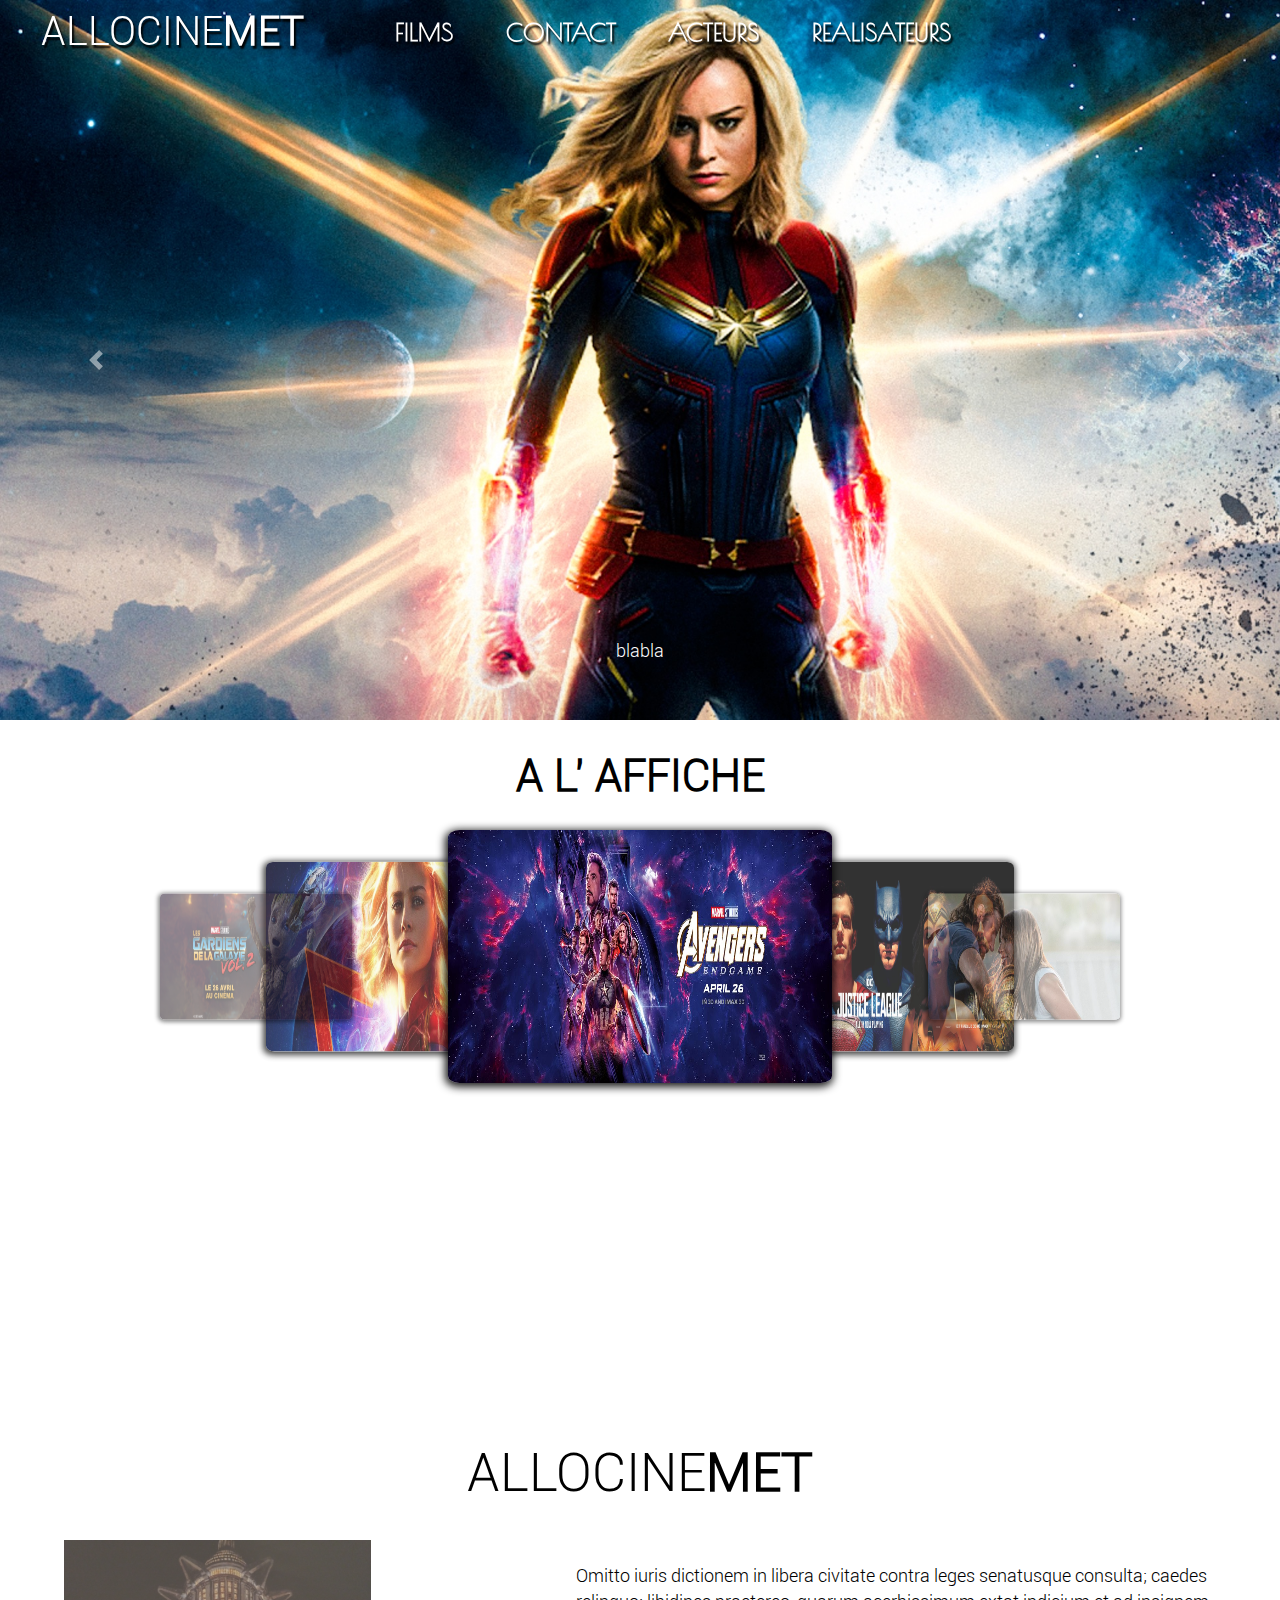
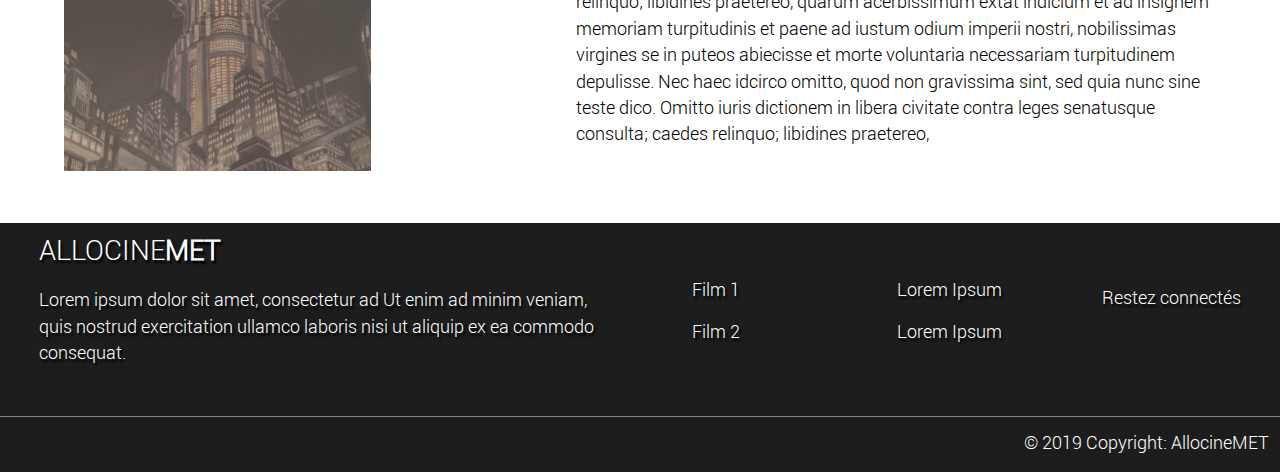
<file: allocinemet-master/index.html>
<!DOCTYPE html>
<html>

<head>
  <meta charset="UTF-8">
  <meta name="viewport" content="width=device-width, initial-scale=1.0">
  <meta http-equiv="X-UA-Compatible" content="ie=edge">
  <title>AllocineMet</title>
  <link rel="stylesheet" href="https://use.fontawesome.com/releases/v5.8.1/css/all.css" integrity="sha384-50oBUHEmvpQ+1lW4y57PTFmhCaXp0ML5d60M1M7uH2+nqUivzIebhndOJK28anvf" crossorigin="anonymous">
  <link href="https://fonts.googleapis.com/css?family=Poiret+One|Roboto+Condensed" rel="stylesheet">
  <link href='https://fonts.googleapis.com/css?family=Oswald' rel='stylesheet' type='text/css'>
  <link href="//maxcdn.bootstrapcdn.com/bootstrap/4.1.1/css/bootstrap.min.css" rel="stylesheet" id="bootstrap-css">
  <link rel="stylesheet" href="css/style.css">
  <link rel="stylesheet" href="css/carousel.css">
  <link rel="stylesheet" href="css/header.css">
  <link rel="stylesheet" href="css/footer.css">
</head>

<body>
  <header>
    <nav class="fixed-top" id="link_nav">
      <a href="index.html" class="mt-2" id="logo">
        <h1>ALLOCINE<strong>MET</strong></h1>
      </a>
      <div id="Navbar">
        <a href="allo_films.php">FILMS </a>
        <a href="contact.html">CONTACT </a>
        <a href="#">ACTEURS </a>
        <a href="#">REALISATEURS </a>
      </div>
      <div class="m-nav-toggle">
        <span class="m-toggle-icon"></span>
    </nav>
  </header>
  <main class="container-fluid">
    <div id="carouselExampleControls" class="carousel slide" data-ride="carousel">
      <div class="carousel-inner">
        <div class="carousel-item active">
          <img class="d-block w-100" src="img/Marvel.jpeg" alt="First slide">
          <div class="carousel-caption d-none d-md-block">
            <p>blabla</p>
          </div>
        </div>
        <div class="carousel-item">
          <img class="d-block w-100" src="img/alita.jpe" alt="Second slide">
          <div class="carousel-caption d-none d-md-block">
            <p>blabla</p>
          </div>
        </div>
        <div class="carousel-item">
          <img class="d-block w-100" src="img/dragon.jpeg" alt="Third slide">
          <div class="carousel-caption d-none d-md-block">
            <p>blabla</p>
          </div>
        </div>
      </div>
      <a class="carousel-control-prev" href="#carouselExampleControls" role="button" data-slide="prev">
        <span class="carousel-control-prev-icon" aria-hidden="true"></span>
        <span class="sr-only">Previous</span>
      </a>
      <a class="carousel-control-next" href="#carouselExampleControls" role="button" data-slide="next">
        <span class="carousel-control-next-icon" aria-hidden="true"></span>
        <span class="sr-only">Next</span>
      </a>
    </div>

    <div class="Container2">
      <h2 class="affiche_container">A L' AFFICHE</h2>
      <ul class="Carousel2">
        <li class="Items Front"><img src="img/endmar.jpg"></li>
        <li class="Items Left"><img src="img/capmar.jpeg"></li>
        <li class="Items Left2"><img src="img/gard.jpg"></li>
        <li class="Items Right"><img src="img/js.jpg"></li>
        <li class="Items Right2"><img src="img/star.jpg"></li>
      </ul>
    </div>

    <div class="parallax-window" data-parallax="scroll" data-image-src="img/metro.jpg"></div>

    <a href="#">
      <h2 class="titrecinemet">ALLOCINE<strong>MET</strong></h2>
    </a>
    <br>
    <div class="contain">
      <a href="#"><img class="imgcinemet" src="img/metro.jpg"></a>
      <p>Omitto iuris dictionem in libera civitate contra leges senatusque consulta; caedes relinquo; libidines praetereo,
        quarum acerbissimum extat indicium et ad insignem memoriam turpitudinis et paene ad iustum odium imperii nostri,
        nobilissimas virgines se in puteos abiecisse et morte voluntaria necessariam turpitudinem depulisse. Nec haec idcirco
        omitto, quod non gravissima sint, sed quia nunc sine teste dico.
        Omitto iuris dictionem in libera civitate contra leges senatusque consulta; caedes relinquo; libidines praetereo,
      </p>
    </div>
    <br>
  </main>
  <footer>
    <div class="footer1">
      <h3><a href="index.html"> ALLOCINE<strong>MET</strong></a></h3>
      <p>Lorem ipsum dolor sit amet, consectetur ad Ut enim ad minim veniam,
        quis nostrud exercitation ullamco laboris nisi ut aliquip ex ea commodo consequat.</p>
    </div>
    <div class="footer_part2">
      <p><a href="#">Film 1</a></p>
      <p><a href="#">Film 2</a></p>
    </div>
    <div class="footer_part2_1">
      <p><a href="">Lorem Ipsum</a></p>
      <p><a href="">Lorem Ipsum</a></p>
    </div>
    <div class="footer_part3">
      <p><a href="contact.php">Restez connectés</a></p>
      <a href="">
        <i class="fab fa-facebook-f fa-1x" style="color:white;"></i>
      </a>
      </li>
      <li>
        <a href="">
          <i class="fab fa-twitter fa-1x" style="color:white;"></i>
        </a>
      </li>
      <li>
        <a>
      <li>
        <a href="">
          <i class="fab fa-instagram  fa-1x" style="color:white;"></i>
        </a>
      </li>
      <li>
        <a href="">
          <i class="fab fa-youtube  fa-1x" style="color:white;"></i>
        </a>
      </li>
      </ul>
    </div>
  </footer>
  <div class="footer2">
    <p>© 2019 Copyright: AllocineMET</p>
  </div>

  <script src="https://code.jquery.com/jquery-3.3.1.slim.min.js" integrity="sha384-q8i/X+965DzO0rT7abK41JStQIAqVgRVzpbzo5smXKp4YfRvH+8abtTE1Pi6jizo" crossorigin="anonymous"></script>
  <script src="https://cdnjs.cloudflare.com/ajax/libs/popper.js/1.14.7/umd/popper.min.js" integrity="sha384-UO2eT0CpHqdSJQ6hJty5KVphtPhzWj9WO1clHTMGa3JDZwrnQq4sF86dIHNDz0W1" crossorigin="anonymous"></script>
  <script src="https://stackpath.bootstrapcdn.com/bootstrap/4.3.1/js/bootstrap.min.js" integrity="sha384-JjSmVgyd0p3pXB1rRibZUAYoIIy6OrQ6VrjIEaFf/nJGzIxFDsf4x0xIM+B07jRM" crossorigin="anonymous"></script>
  <script>
    $(function() {
      var front = $('.Front'),
        others = ['Left2', 'Left', 'Right', 'Right2'];

      $('.Carousel2').on('click', '.Items', function() {
        var $this = $(this);

        $.each(others, function(i, cl) {
          if ($this.hasClass(cl)) {
            front.removeClass('Front').addClass(cl);
            front = $this;
            front.addClass('Front').removeClass(cl);
          }
        });
      });
    });
  </script>
  <script src="java/parallax.min.js"></script>
</body>

</html>
</file>
<file: allocinemet-master/css/style.css>
body {
    display: flex;
    flex-direction: column;
    min-height: 100vh;
    font-family: "main_font";
    font-size: 1.1em;
}

@font-face{
	font-family: "main_font";
 	src: url('Roboto-Light.ttf');
}
@font-face {
  font-family: "roboto";
  src: url('Roboto-Light.ttf');
}

main {
    flex: 1;
}

a {
  text-decoration: none;
}

a:hover {
  text-decoration: none;
}

hr {
  background-color: #eeb422;
  height: 3px;
}

header {
  display: flex;
  z-index: 99;
  position: absolute;
  height: 5em;
  width: 80%;
    text-shadow: 1px 1px 1px black;
}

header a {
  color: white;
  padding-left: 3%;
}

header a:hover {
  color: 	#eeb422;
  text-shadow: 1px 2px 1px black;
}

header i:hover {
  transform: scale(1.1);
  text-shadow: 1px 1px 1px white;
}

.entete {
  display: flex;
  margin-top: 1%;
  margin-left: 2%;
  padding-left: 2%;
}

.container-fluid {
  padding: 0px;
  margin: 0px;
}

.parallax-window {
    min-height: 300px;
    background: transparent;
}

.contain {
  display: flex;
  justify-content: space-around;
  padding-bottom: 2%;
}

.contain p {
 width: 50%;
 height: 100%;
 margin-top: auto;
 margin-bottom: auto;
 color: black;
}

.titrecinemet {
  text-align: center;
  font-size: 3em;
  color: black;
}

.imgcinemet {
  height: 100%;
  width: 80%;
  filter: contrast(50%);
}

.contain a {
  width: 30%;
}

.imgcinemet:hover {
  transition: 300ms;
  box-shadow: 0px 0px 0px 0px;
  transform: scale(1.01);
  filter: contrast(100%);
}
</file>
<file: allocinemet-master/css/carousel.css>
.Container2{
  width: 30%;
  height: 24em;
  margin:0 auto;
  position:relative;
  top:30px;
  left: 0;
  text-align: center;
}

.affiche_container {
  font-size: 2.5em;
  color: black;
  font-weight: bold;
}

.Items{
  position:absolute;
  -webkit-transition: all 0.5s ease;
  -moz-transition: all 0.5s ease;
  -o-transition: all 0.5s ease;
  transition: all 0.5s ease;
}

.Carousel2{
  margin: 0;
  padding: 0;
  height: 100%;
  width: 100%;
  padding-top: 5%;
}

.Carousel2 li{
  list-style:none;
  width: 100%;
  height: 60%;
}

.Carousel2 img{
  width: 100%;
  height: 100%;
  border-radius: 3%;
  box-shadow: -1px 2px 8px 2px rgba(0, 0, 0, 0.9);
}

/*Let the users know there is something to click.*/
.Carousel2 li:hover{
  cursor:pointer;
}

/*The front image.*/
.Front{
  z-index:3000;
}

.front li:hover {
  transform: scale(1.1);
}

/*The left image.*/
.Left{
  left: -60%;
  z-index:1000;
  opacity:0.8;
  -webkit-transform: scale(.75);
  -moz-transform: scale(.75);
  transform: scale(.75);
}

/*The left image.*/
.Left2{
  left: -100%;
  z-index:1000;
  opacity:0.5;
  -webkit-transform: scale(.50);
  -moz-transform: scale(.50);
  transform: scale(.50);
}

/*The right image.*/
.Right{
  left: 60%;
  z-index:1000;
  opacity:0.8;
  -webkit-transform: scale(.75);
  -moz-transform: scale(.75);
  transform: scale(.75);
}

/*The right image.*/
.Right2{
  left: 100%;
  z-index:1000;
  opacity:0.5;
  -webkit-transform: scale(.50);
  -moz-transform: scale(.50);
  transform: scale(.50);
}


.Scale{
  z-index:1000;
  -webkit-transform: scale(.75);
  -moz-transform: scale(.75);
  transform: scale(.75);
}

.Scale2{
  z-index:3000;
  -webkit-transform: scale(1);
  -moz-transform: scale(1);
  transform: scale(1);
}
</file>
<file: allocinemet-master/css/header.css>
#Navbar{
   display: flex;
   flex-direction:row;
   justify-content:space-around;
   width: 60%;
   margin:auto;
   font-weight: bolder;
   font-family: 'Poiret One', cursive;
   animation-name: fadeInDown;
   animation-duration: 1s;
}

#link_nav{
   position: absolute;
   z-index:99;
   display:flex;
   flex-direction: row;
   background-color:transparent;
   font-size: 1.4em;
   padding-left: 1%;
}

#link_nav a{
    text-decoration: none;
    color: white;
    text-shadow: 2px 3px 2px black;
}

#link_nav a:hover{
    color: #DB1313;
    transition: 150ms;
    text-shadow: 1px 2px 5px black;
}
</file>
<file: allocinemet-master/css/footer.css>
* {
  margin: 0;
  padding: 0;
}

/*------------------------------
----pour le footer------
-------------------------------*/
footer {
  display: flex;
  justify-content: space-around;
  background-color: #1D1D1D;
  color: white;
  text-shadow: 2px 3px 2px black;
  height: 11em;
  }

  footer a {
    color: white;
    text-shadow: 2px 3px 2px black;
  }

  footer a:hover {
    transition: 150ms;
    color: #eeb422;
    text-shadow: 1px 2px 5px black;
  }

  .footer1 {
    flex-direction: column;
    width: 45%;
    margin-bottom: auto;
  }

.footer1 h3 {
  padding-bottom: 2%;
  padding-top: 2%;
}

  .footer_part2 {
    display: flex;
    flex-direction: column;
    width: 10%;
    margin-top: auto;
    margin-bottom: auto;
  }

  .footer_part2 p:hover {
    transform: scale(1.05);
  }

  .footer_part2_1 p:hover {
        transform: scale(1.05);
  }

  .footer_part2_1 {
    display: flex;
    flex-direction: column;
    margin-top: auto;
    margin-bottom: auto;
    width: 10%;
  }

  .footer_part3 {
    margin-top: auto;
    margin-bottom: auto;
  }

  .footer_part3 li {
    list-style-type: none;
    display: inline;
    width: 80%;
  }

  .footer_part3 i {
    padding-left: 6%;
  }

  .footer2 {
    display: flex;
    justify-content: flex-end;
    background-color: #1D1D1D;
    border-top: solid 1px grey;
  }

.footer2 p {
  color: white;
  width: 20%;
  padding-top: 1%;
}

.footer_part3 i:hover {
  transform: scale(1.5);
  text-shadow: 1px 1px 1px #eeb422;
}
</file>
